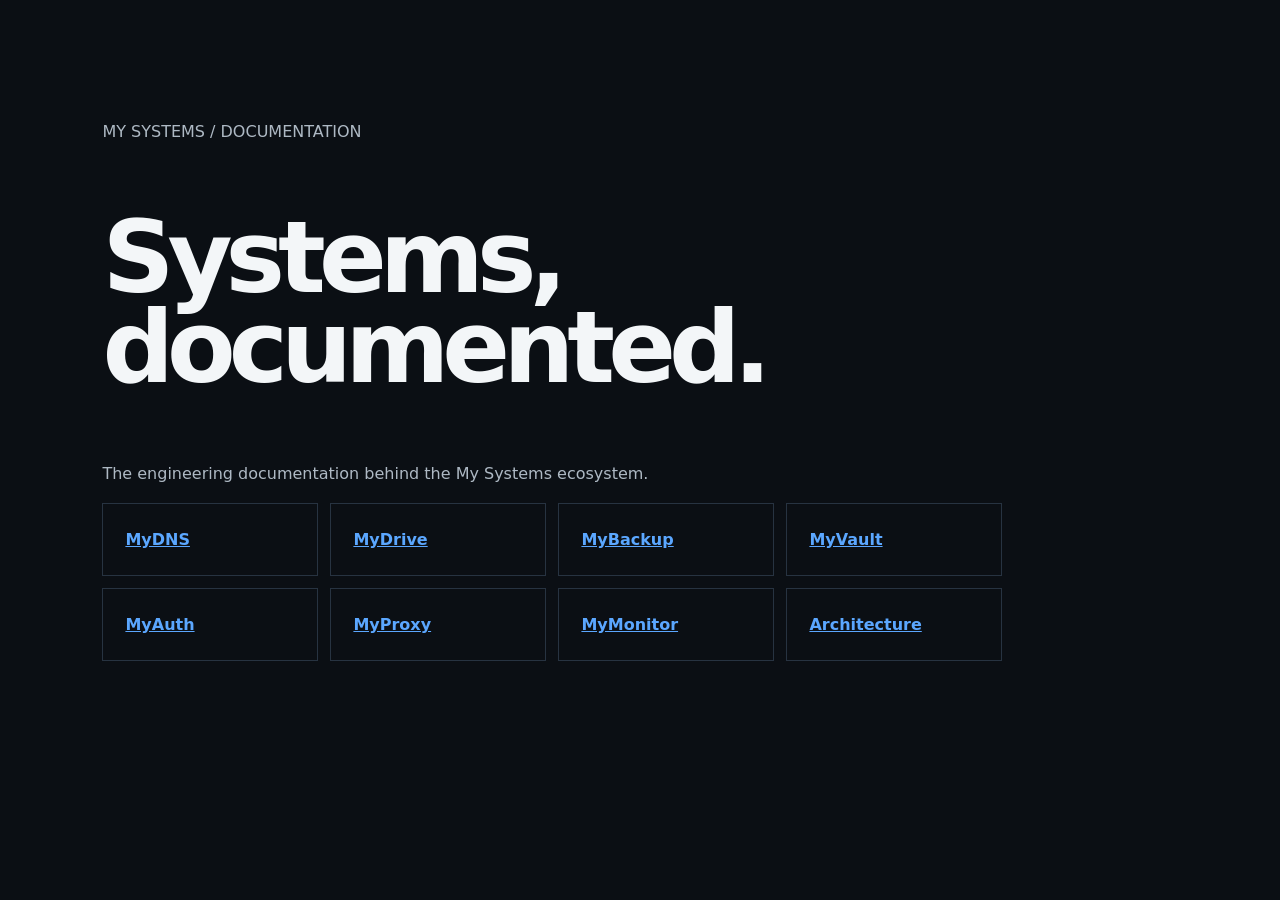
<file: site/docs/index.html>
<!doctype html><html lang="en"><meta charset="utf-8"><meta name="viewport" content="width=device-width,initial-scale=1"><title>My Systems — Documentation</title><style>body{margin:0;background:#0b0f14;color:#f3f6f8;font:16px system-ui;line-height:1.7;padding:8vw}a{color:#5ba7ff}main{max-width:900px}h1{font-size:clamp(48px,8vw,100px);line-height:.9;letter-spacing:-.07em}p{color:#aeb9c4;max-width:700px}.grid{display:grid;grid-template-columns:repeat(auto-fit,minmax(200px,1fr));gap:12px}.card{border:1px solid #273341;padding:22px}.card a{font-weight:700}</style><main><p>MY SYSTEMS / DOCUMENTATION</p><h1>Systems, documented.</h1><p>The engineering documentation behind the My Systems ecosystem.</p><div class="grid"><div class="card"><a href="../systems/mydns.md">MyDNS</a></div><div class="card"><a href="../systems/mydrive.md">MyDrive</a></div><div class="card"><a href="../systems/mybackup.md">MyBackup</a></div><div class="card"><a href="../systems/myvault.md">MyVault</a></div><div class="card"><a href="../systems/myauth.md">MyAuth</a></div><div class="card"><a href="../systems/myproxy.md">MyProxy</a></div><div class="card"><a href="../systems/mymonitor.md">MyMonitor</a></div><div class="card"><a href="../architecture/ecosystem.md">Architecture</a></div></div></main></html>
</file>
